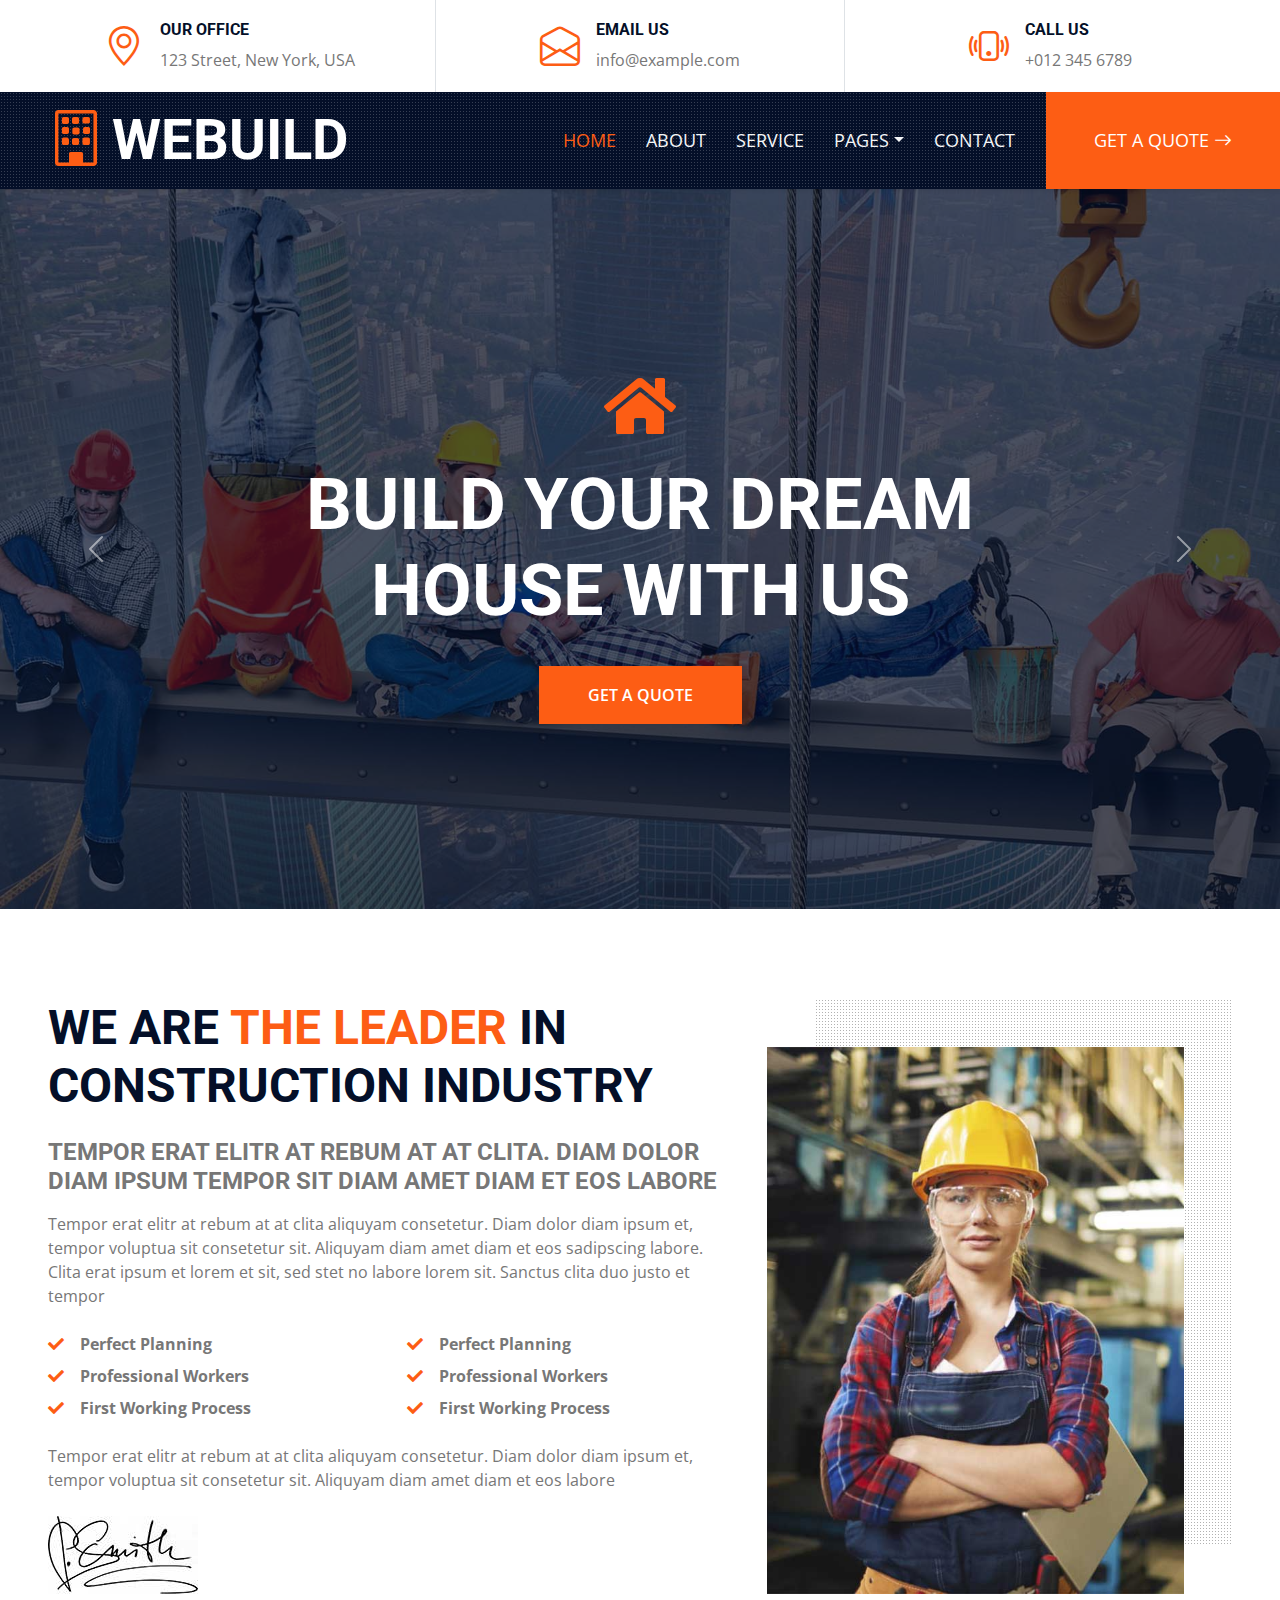
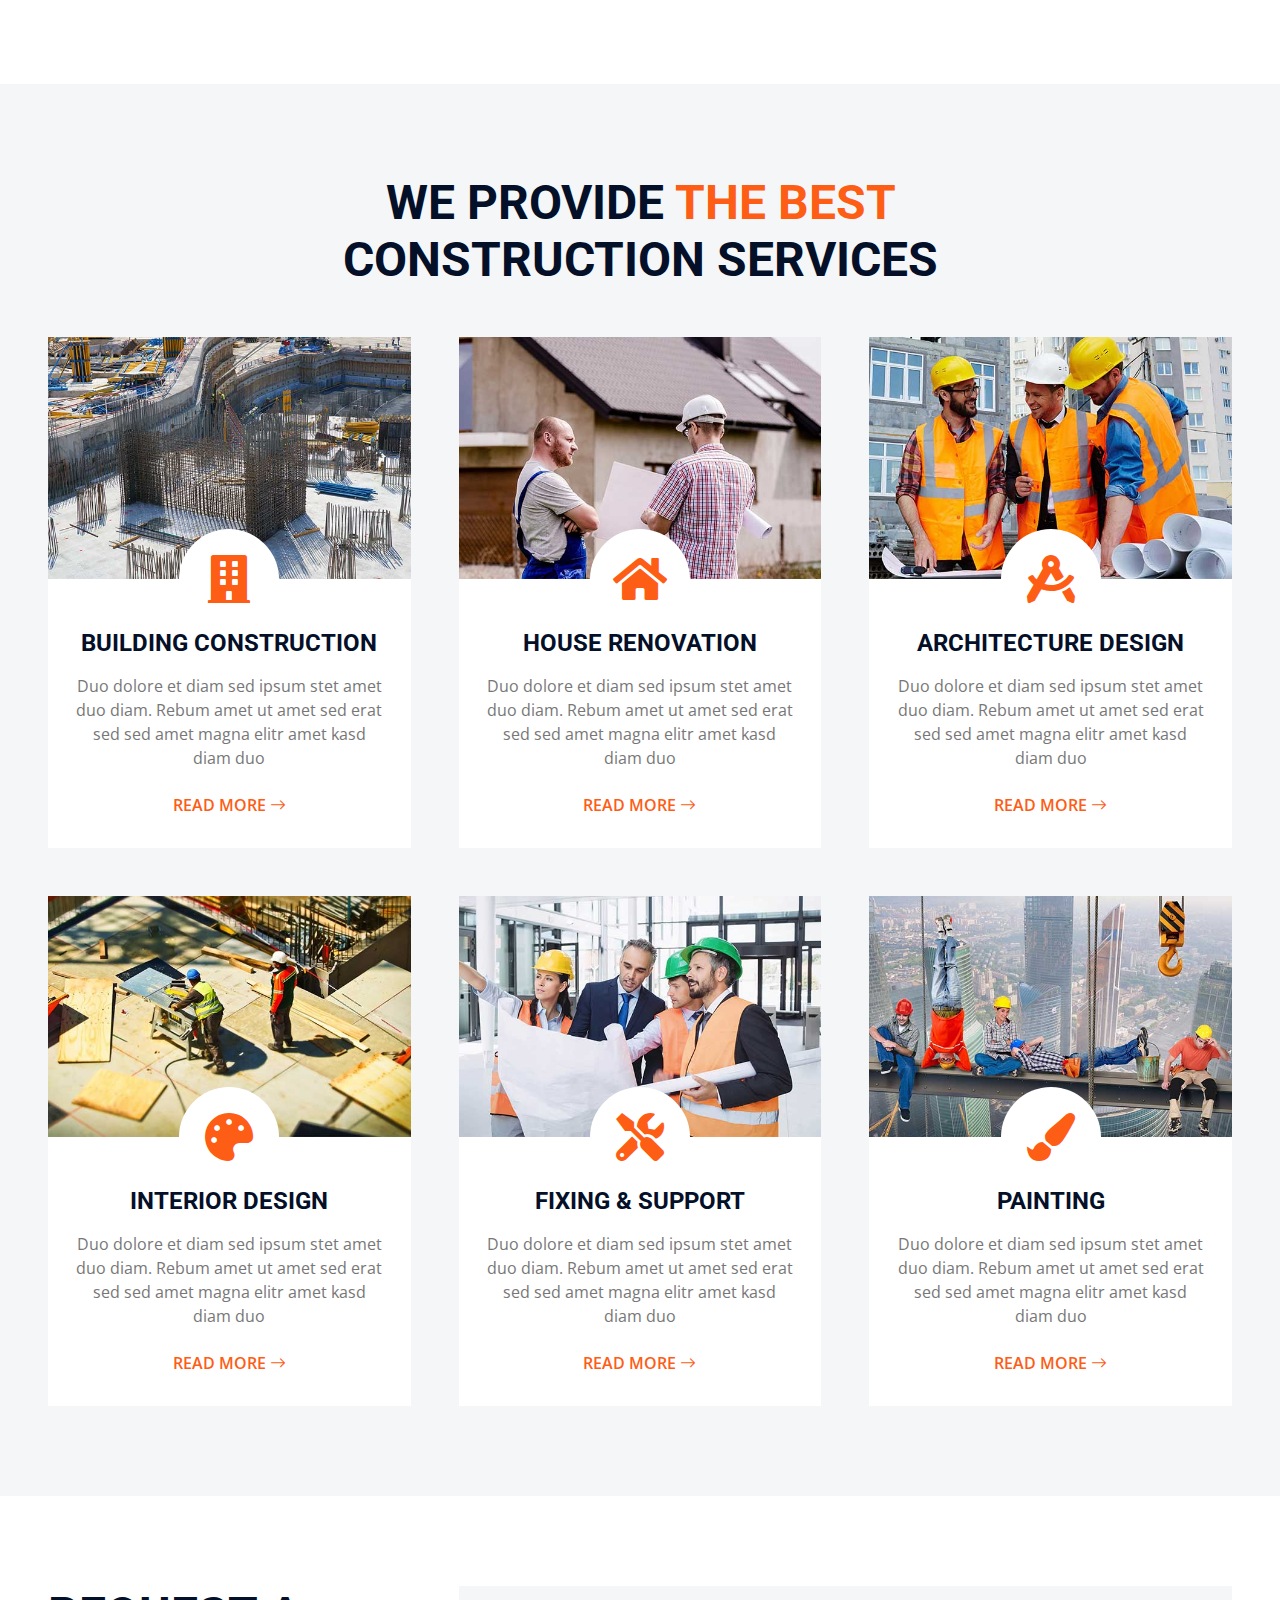
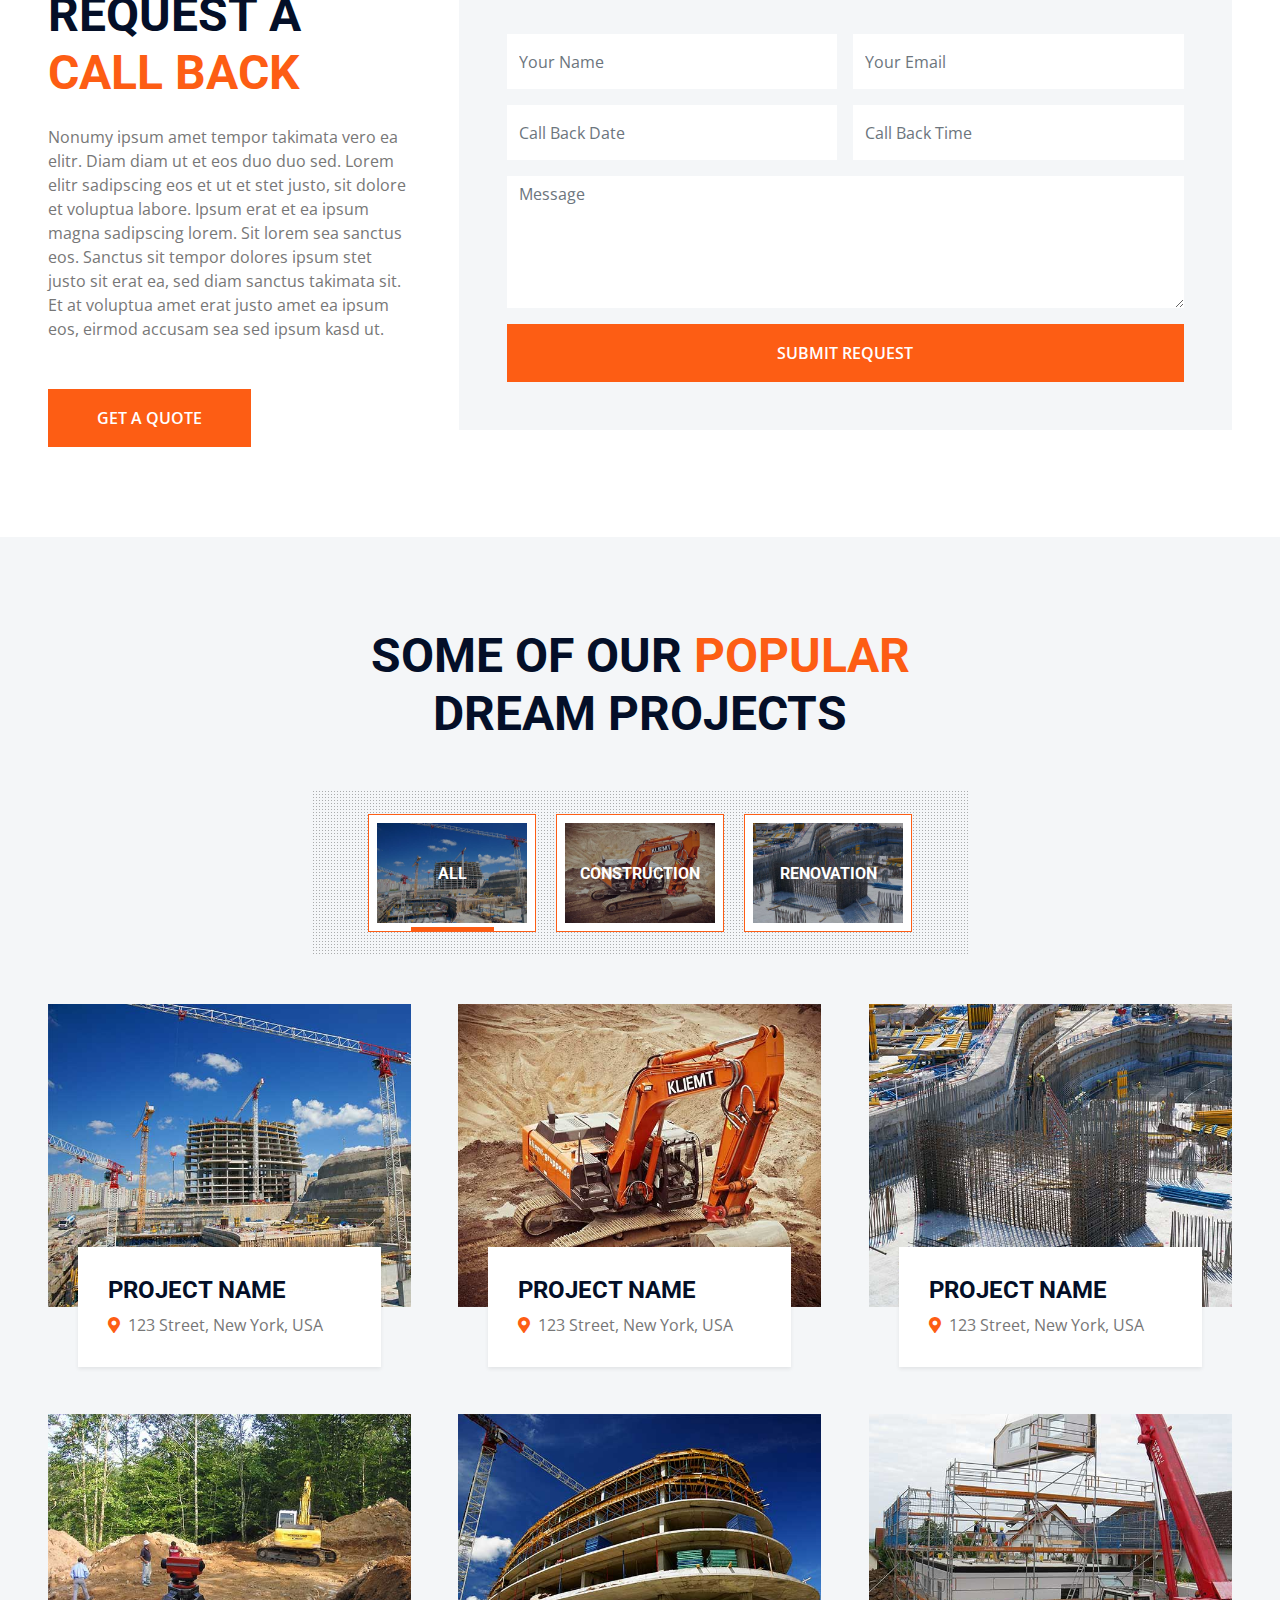
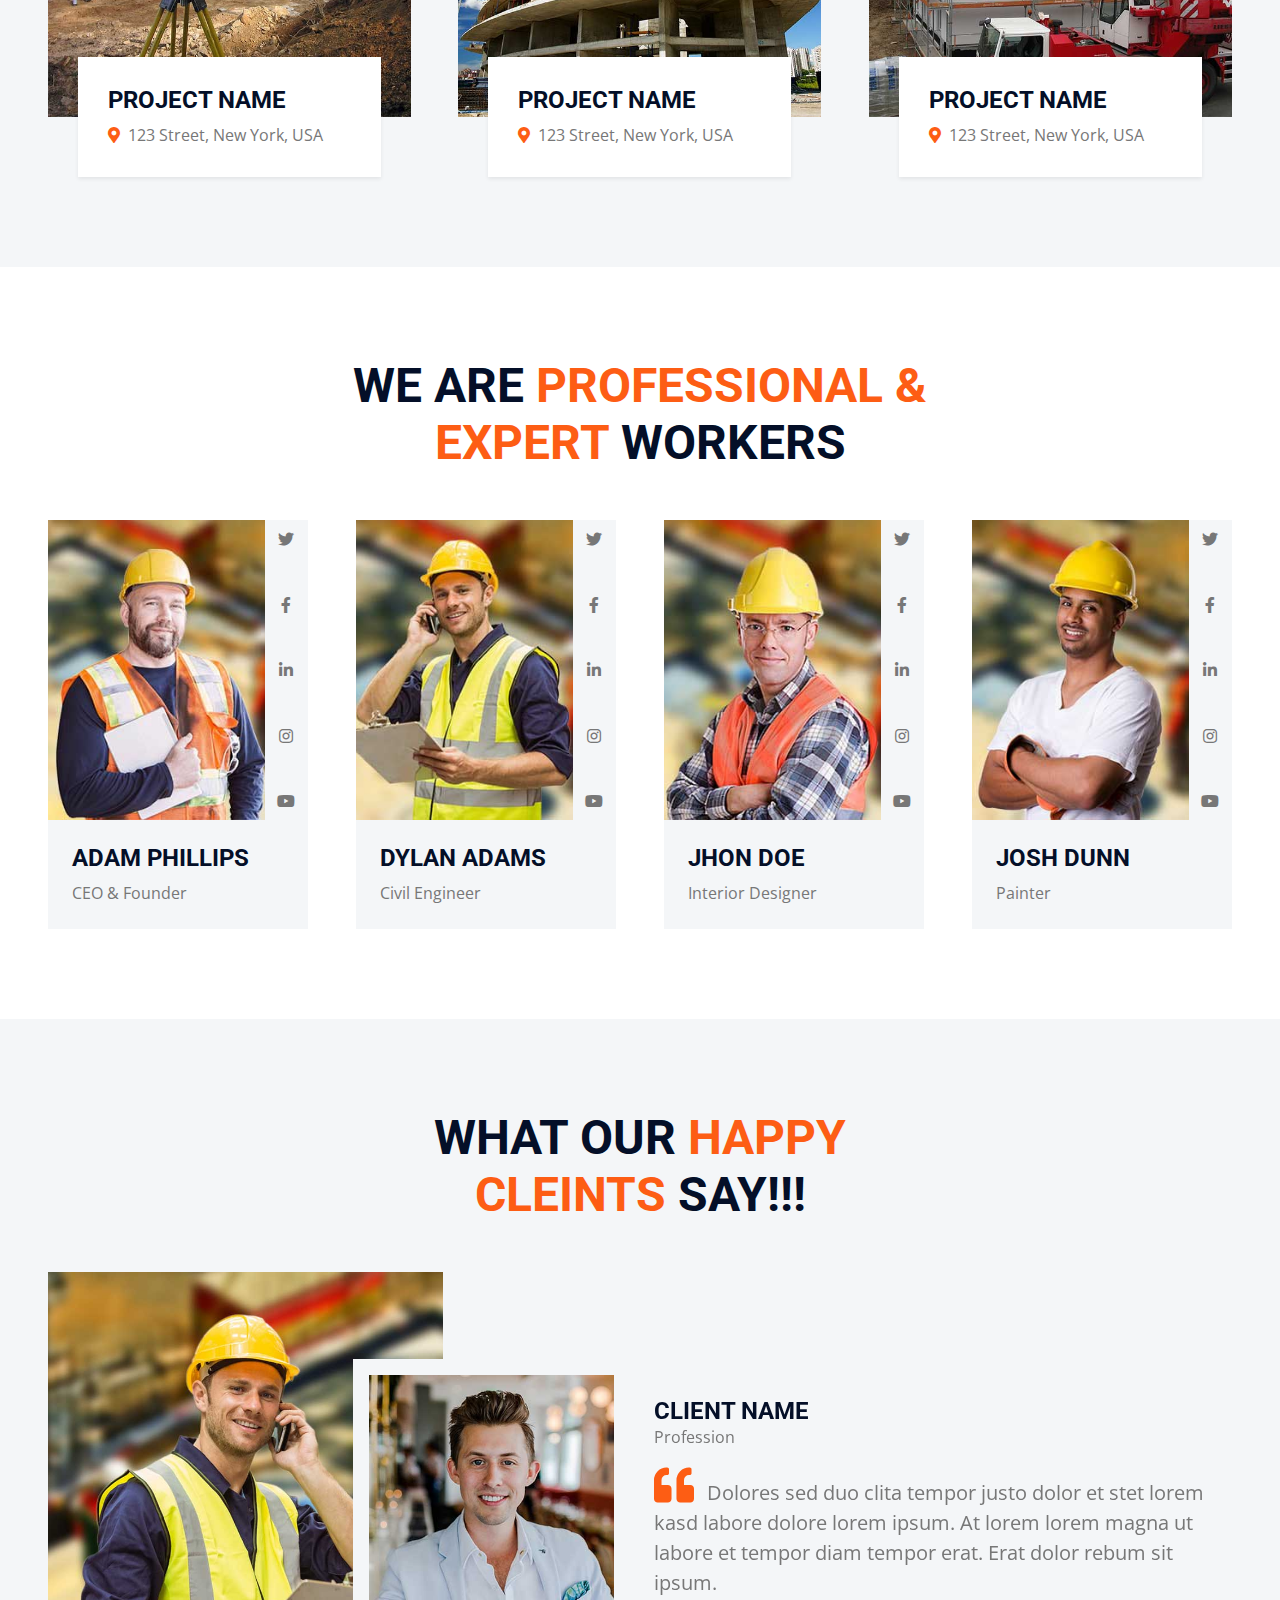
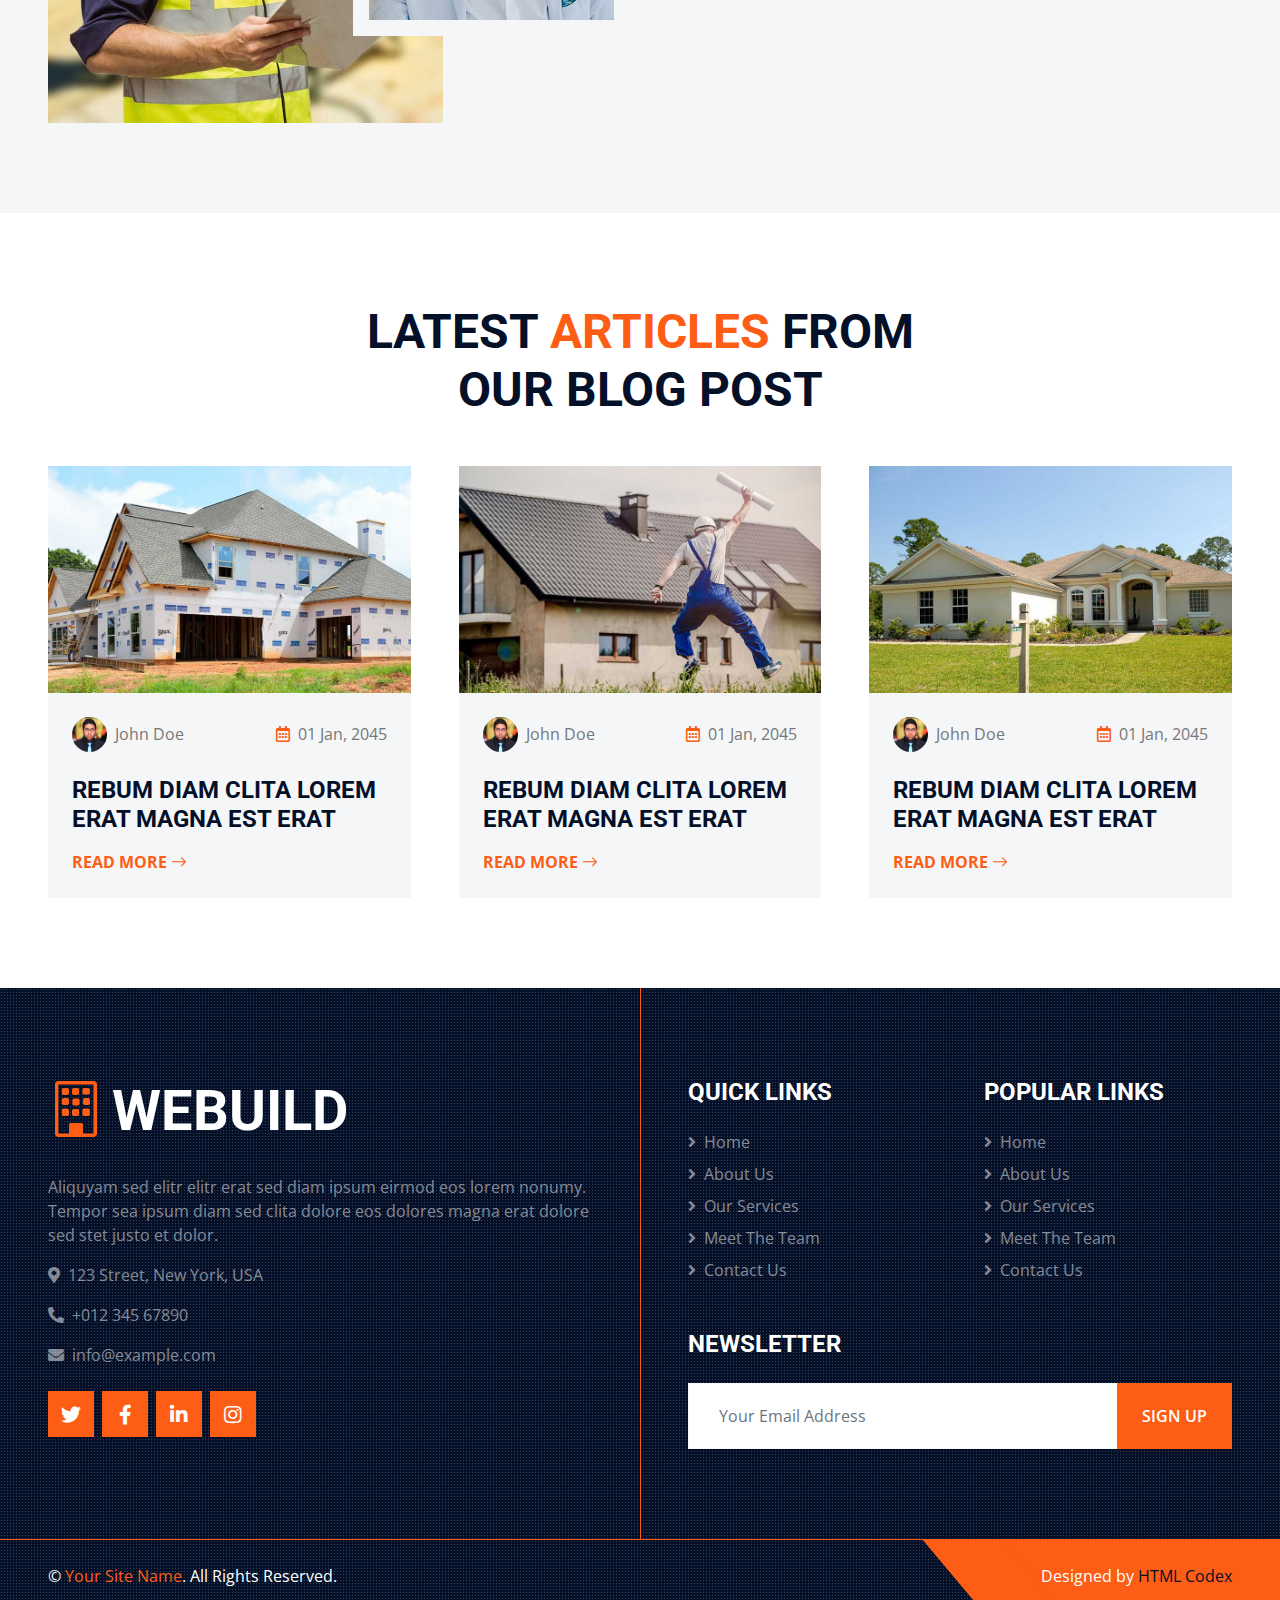
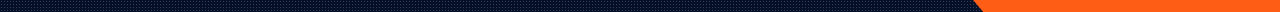
<file: besugo/store/templates/index.html>
<!DOCTYPE html>
<html lang="en">

<head>
    <meta charset="utf-8">
    <title>WEBUILD -  Construction Company Website Template Free</title>
    <meta content="width=device-width, initial-scale=1.0" name="viewport">
    <meta content="Free HTML Templates" name="keywords">
    <meta content="Free HTML Templates" name="description">

    <!-- Favicon -->
    <link href="img/favicon.ico" rel="icon">

    <!-- Google Web Fonts -->
    <link rel="preconnect" href="https://fonts.gstatic.com">
    <link href="https://fonts.googleapis.com/css2?family=Open+Sans:wght@400;600&family=Roboto:wght@500;700&display=swap" rel="stylesheet"> 

    <!-- Icon Font Stylesheet -->
    <link href="https://cdnjs.cloudflare.com/ajax/libs/font-awesome/5.15.0/css/all.min.css" rel="stylesheet">
    <link href="https://cdn.jsdelivr.net/npm/bootstrap-icons@1.4.1/font/bootstrap-icons.css" rel="stylesheet">

    <!-- Libraries Stylesheet -->
    <link href="lib/owlcarousel/assets/owl.carousel.min.css" rel="stylesheet">
    <link href="lib/tempusdominus/css/tempusdominus-bootstrap-4.min.css" rel="stylesheet" />
    <link href="lib/lightbox/css/lightbox.min.css" rel="stylesheet">

    <!-- Customized Bootstrap Stylesheet -->
    <link href="css/bootstrap.min.css" rel="stylesheet">

    <!-- Template Stylesheet -->
    <link href="css/style.css" rel="stylesheet">
</head>

<body>
    <!-- Topbar Start -->
    <div class="container-fluid px-5 d-none d-lg-block">
        <div class="row gx-5">
            <div class="col-lg-4 text-center py-3">
                <div class="d-inline-flex align-items-center">
                    <i class="bi bi-geo-alt fs-1 text-primary me-3"></i>
                    <div class="text-start">
                        <h6 class="text-uppercase fw-bold">Our Office</h6>
                        <span>123 Street, New York, USA</span>
                    </div>
                </div>
            </div>
            <div class="col-lg-4 text-center border-start border-end py-3">
                <div class="d-inline-flex align-items-center">
                    <i class="bi bi-envelope-open fs-1 text-primary me-3"></i>
                    <div class="text-start">
                        <h6 class="text-uppercase fw-bold">Email Us</h6>
                        <span>info@example.com</span>
                    </div>
                </div>
            </div>
            <div class="col-lg-4 text-center py-3">
                <div class="d-inline-flex align-items-center">
                    <i class="bi bi-phone-vibrate fs-1 text-primary me-3"></i>
                    <div class="text-start">
                        <h6 class="text-uppercase fw-bold">Call Us</h6>
                        <span>+012 345 6789</span>
                    </div>
                </div>
            </div>
        </div>
    </div>
    <!-- Topbar End -->


    <!-- Navbar Start -->
    <div class="container-fluid sticky-top bg-dark bg-light-radial shadow-sm px-5 pe-lg-0">
        <nav class="navbar navbar-expand-lg bg-dark bg-light-radial navbar-dark py-3 py-lg-0">
            <a href="index.html" class="navbar-brand">
                <h1 class="m-0 display-4 text-uppercase text-white"><i class="bi bi-building text-primary me-2"></i>WEBUILD</h1>
            </a>
            <button class="navbar-toggler" type="button" data-bs-toggle="collapse" data-bs-target="#navbarCollapse">
                <span class="navbar-toggler-icon"></span>
            </button>
            <div class="collapse navbar-collapse" id="navbarCollapse">
                <div class="navbar-nav ms-auto py-0">
                    <a href="index.html" class="nav-item nav-link active">Home</a>
                    <a href="about.html" class="nav-item nav-link">About</a>
                    <a href="service.html" class="nav-item nav-link">Service</a>
                    <div class="nav-item dropdown">
                        <a href="#" class="nav-link dropdown-toggle" data-bs-toggle="dropdown">Pages</a>
                        <div class="dropdown-menu m-0">
                            <a href="project.html" class="dropdown-item">Our Project</a>
                            <a href="team.html" class="dropdown-item">The Team</a>
                            <a href="testimonial.html" class="dropdown-item">Testimonial</a>
                            <a href="blog.html" class="dropdown-item">Blog Grid</a>
                            <a href="detail.html" class="dropdown-item">Blog Detail</a>
                        </div>
                    </div>
                    <a href="contact.html" class="nav-item nav-link">Contact</a>
                    <a href="" class="nav-item nav-link bg-primary text-white px-5 ms-3 d-none d-lg-block">Get A Quote <i class="bi bi-arrow-right"></i></a>
                </div>
            </div>
        </nav>
    </div>
    <!-- Navbar End -->


    <!-- Carousel Start -->
    <div class="container-fluid p-0">
        <div id="header-carousel" class="carousel slide carousel-fade" data-bs-ride="carousel">
            <div class="carousel-inner">
                <div class="carousel-item active">
                    <img class="w-100" src="img/carousel-1.jpg" alt="Image">
                    <div class="carousel-caption d-flex flex-column align-items-center justify-content-center">
                        <div class="p-3" style="max-width: 900px;">
                            <i class="fa fa-home fa-4x text-primary mb-4 d-none d-sm-block"></i>
                            <h1 class="display-2 text-uppercase text-white mb-md-4">Build Your Dream House With Us</h1>
                            <a href="" class="btn btn-primary py-md-3 px-md-5 mt-2">Get A Quote</a>
                        </div>
                    </div>
                </div>
                <div class="carousel-item">
                    <img class="w-100" src="img/carousel-2.jpg" alt="Image">
                    <div class="carousel-caption d-flex flex-column align-items-center justify-content-center">
                        <div class="p-3" style="max-width: 900px;">
                            <i class="fa fa-tools fa-4x text-primary mb-4 d-none d-sm-block"></i>
                            <h1 class="display-2 text-uppercase text-white mb-md-4">We Are Trusted For Your Project</h1>
                            <a href="" class="btn btn-primary py-md-3 px-md-5 mt-2">Contact Us</a>
                        </div>
                    </div>
                </div>
            </div>
            <button class="carousel-control-prev" type="button" data-bs-target="#header-carousel"
                data-bs-slide="prev">
                <span class="carousel-control-prev-icon" aria-hidden="true"></span>
                <span class="visually-hidden">Previous</span>
            </button>
            <button class="carousel-control-next" type="button" data-bs-target="#header-carousel"
                data-bs-slide="next">
                <span class="carousel-control-next-icon" aria-hidden="true"></span>
                <span class="visually-hidden">Next</span>
            </button>
        </div>
    </div>
    <!-- Carousel End -->


    <!-- About Start -->
    <div class="container-fluid py-6 px-5">
        <div class="row g-5">
            <div class="col-lg-7">
                <h1 class="display-5 text-uppercase mb-4">We are <span class="text-primary">the Leader</span> in Construction Industry</h1>
                <h4 class="text-uppercase mb-3 text-body">Tempor erat elitr at rebum at at clita. Diam dolor diam ipsum tempor sit diam amet diam et eos labore</h4>
                <p>Tempor erat elitr at rebum at at clita aliquyam consetetur. Diam dolor diam ipsum et, tempor voluptua sit consetetur sit. Aliquyam diam amet diam et eos sadipscing labore. Clita erat ipsum et lorem et sit, sed stet no labore lorem sit. Sanctus clita duo justo et tempor</p>
                <div class="row gx-5 py-2">
                    <div class="col-sm-6 mb-2">
                        <p class="fw-bold mb-2"><i class="fa fa-check text-primary me-3"></i>Perfect Planning</p>
                        <p class="fw-bold mb-2"><i class="fa fa-check text-primary me-3"></i>Professional Workers</p>
                        <p class="fw-bold mb-2"><i class="fa fa-check text-primary me-3"></i>First Working Process</p>
                    </div>
                    <div class="col-sm-6 mb-2">
                        <p class="fw-bold mb-2"><i class="fa fa-check text-primary me-3"></i>Perfect Planning</p>
                        <p class="fw-bold mb-2"><i class="fa fa-check text-primary me-3"></i>Professional Workers</p>
                        <p class="fw-bold mb-2"><i class="fa fa-check text-primary me-3"></i>First Working Process</p>
                    </div>
                </div>
                <p class="mb-4">Tempor erat elitr at rebum at at clita aliquyam consetetur. Diam dolor diam ipsum et, tempor voluptua sit consetetur sit. Aliquyam diam amet diam et eos labore</p>
                <img src="img/signature.jpg" alt="">
            </div>
            <div class="col-lg-5 pb-5" style="min-height: 400px;">
                <div class="position-relative bg-dark-radial h-100 ms-5">
                    <img class="position-absolute w-100 h-100 mt-5 ms-n5" src="img/about.jpg" style="object-fit: cover;">
                </div>
            </div>
        </div>
    </div>
    <!-- About End -->
    

    <!-- Services Start -->
    <div class="container-fluid bg-light py-6 px-5">
        <div class="text-center mx-auto mb-5" style="max-width: 600px;">
            <h1 class="display-5 text-uppercase mb-4">We Provide <span class="text-primary">The Best</span> Construction Services</h1>
        </div>
        <div class="row g-5">
            <div class="col-lg-4 col-md-6">
                <div class="service-item bg-white d-flex flex-column align-items-center text-center">
                    <img class="img-fluid" src="img/service-1.jpg" alt="">
                    <div class="service-icon bg-white">
                        <i class="fa fa-3x fa-building text-primary"></i>
                    </div>
                    <div class="px-4 pb-4">
                        <h4 class="text-uppercase mb-3">Building Construction</h4>
                        <p>Duo dolore et diam sed ipsum stet amet duo diam. Rebum amet ut amet sed erat sed sed amet magna elitr amet kasd diam duo</p>
                        <a class="btn text-primary" href="">Read More <i class="bi bi-arrow-right"></i></a>
                    </div>
                </div>
            </div>
            <div class="col-lg-4 col-md-6">
                <div class="service-item bg-white rounded d-flex flex-column align-items-center text-center">
                    <img class="img-fluid" src="img/service-2.jpg" alt="">
                    <div class="service-icon bg-white">
                        <i class="fa fa-3x fa-home text-primary"></i>
                    </div>
                    <div class="px-4 pb-4">
                        <h4 class="text-uppercase mb-3">House Renovation</h4>
                        <p>Duo dolore et diam sed ipsum stet amet duo diam. Rebum amet ut amet sed erat sed sed amet magna elitr amet kasd diam duo</p>
                        <a class="btn text-primary" href="">Read More <i class="bi bi-arrow-right"></i></a>
                    </div>
                </div>
            </div>
            <div class="col-lg-4 col-md-6">
                <div class="service-item bg-white rounded d-flex flex-column align-items-center text-center">
                    <img class="img-fluid" src="img/service-3.jpg" alt="">
                    <div class="service-icon bg-white">
                        <i class="fa fa-3x fa-drafting-compass text-primary"></i>
                    </div>
                    <div class="px-4 pb-4">
                        <h4 class="text-uppercase mb-3">Architecture Design</h4>
                        <p>Duo dolore et diam sed ipsum stet amet duo diam. Rebum amet ut amet sed erat sed sed amet magna elitr amet kasd diam duo</p>
                        <a class="btn text-primary" href="">Read More <i class="bi bi-arrow-right"></i></a>
                    </div>
                </div>
            </div>
            <div class="col-lg-4 col-md-6">
                <div class="service-item bg-white rounded d-flex flex-column align-items-center text-center">
                    <img class="img-fluid" src="img/service-4.jpg" alt="">
                    <div class="service-icon bg-white">
                        <i class="fa fa-3x fa-palette text-primary"></i>
                    </div>
                    <div class="px-4 pb-4">
                        <h4 class="text-uppercase mb-3">Interior Design</h4>
                        <p>Duo dolore et diam sed ipsum stet amet duo diam. Rebum amet ut amet sed erat sed sed amet magna elitr amet kasd diam duo</p>
                        <a class="btn text-primary" href="">Read More <i class="bi bi-arrow-right"></i></a>
                    </div>
                </div>
            </div>
            <div class="col-lg-4 col-md-6">
                <div class="service-item bg-white rounded d-flex flex-column align-items-center text-center">
                    <img class="img-fluid" src="img/service-5.jpg" alt="">
                    <div class="service-icon bg-white">
                        <i class="fa fa-3x fa-tools text-primary"></i>
                    </div>
                    <div class="px-4 pb-4">
                        <h4 class="text-uppercase mb-3">Fixing & Support</h4>
                        <p>Duo dolore et diam sed ipsum stet amet duo diam. Rebum amet ut amet sed erat sed sed amet magna elitr amet kasd diam duo</p>
                        <a class="btn text-primary" href="">Read More <i class="bi bi-arrow-right"></i></a>
                    </div>
                </div>
            </div>
            <div class="col-lg-4 col-md-6">
                <div class="service-item bg-white rounded d-flex flex-column align-items-center text-center">
                    <img class="img-fluid" src="img/service-6.jpg" alt="">
                    <div class="service-icon bg-white">
                        <i class="fa fa-3x fa-paint-brush text-primary"></i>
                    </div>
                    <div class="px-4 pb-4">
                        <h4 class="text-uppercase mb-3">Painting</h4>
                        <p>Duo dolore et diam sed ipsum stet amet duo diam. Rebum amet ut amet sed erat sed sed amet magna elitr amet kasd diam duo</p>
                        <a class="btn text-primary" href="">Read More <i class="bi bi-arrow-right"></i></a>
                    </div>
                </div>
            </div>
        </div>
    </div>
    <!-- Services End -->


    <!-- Appointment Start -->
    <div class="container-fluid py-6 px-5">
        <div class="row gx-5">
            <div class="col-lg-4 mb-5 mb-lg-0">
                <div class="mb-4">
                    <h1 class="display-5 text-uppercase mb-4">Request A <span class="text-primary">Call Back</span></h1>
                </div>
                <p class="mb-5">Nonumy ipsum amet tempor takimata vero ea elitr. Diam diam ut et eos duo duo sed. Lorem elitr sadipscing eos et ut et stet justo, sit dolore et voluptua labore. Ipsum erat et ea ipsum magna sadipscing lorem. Sit lorem sea sanctus eos. Sanctus sit tempor dolores ipsum stet justo sit erat ea, sed diam sanctus takimata sit. Et at voluptua amet erat justo amet ea ipsum eos, eirmod accusam sea sed ipsum kasd ut.</p>
                <a class="btn btn-primary py-3 px-5" href="">Get A Quote</a>
            </div>
            <div class="col-lg-8">
                <div class="bg-light text-center p-5">
                    <form>
                        <div class="row g-3">
                            <div class="col-12 col-sm-6">
                                <input type="text" class="form-control border-0" placeholder="Your Name" style="height: 55px;">
                            </div>
                            <div class="col-12 col-sm-6">
                                <input type="email" class="form-control border-0" placeholder="Your Email" style="height: 55px;">
                            </div>
                            <div class="col-12 col-sm-6">
                                <div class="date" id="date" data-target-input="nearest">
                                    <input type="text"
                                        class="form-control border-0 datetimepicker-input"
                                        placeholder="Call Back Date" data-target="#date" data-toggle="datetimepicker" style="height: 55px;">
                                </div>
                            </div>
                            <div class="col-12 col-sm-6">
                                <div class="time" id="time" data-target-input="nearest">
                                    <input type="text"
                                        class="form-control border-0 datetimepicker-input"
                                        placeholder="Call Back Time" data-target="#time" data-toggle="datetimepicker" style="height: 55px;">
                                </div>
                            </div>
                            <div class="col-12">
                                <textarea class="form-control border-0" rows="5" placeholder="Message"></textarea>
                            </div>
                            <div class="col-12">
                                <button class="btn btn-primary w-100 py-3" type="submit">Submit Request</button>
                            </div>
                        </div>
                    </form>
                </div>
            </div>
        </div>
    </div>
    <!-- Appointment End -->


    <!-- Portfolio Start -->
    <div class="container-fluid bg-light py-6 px-5">
        <div class="text-center mx-auto mb-5" style="max-width: 600px;">
            <h1 class="display-5 text-uppercase mb-4">Some Of Our <span class="text-primary">Popular</span> Dream Projects</h1>
        </div>
        <div class="row gx-5">
            <div class="col-12 text-center">
                <div class="d-inline-block bg-dark-radial text-center pt-4 px-5 mb-5">
                    <ul class="list-inline mb-0" id="portfolio-flters">
                        <li class="btn btn-outline-primary bg-white p-2 active mx-2 mb-4" data-filter="*">
                            <img src="img/portfolio-1.jpg" style="width: 150px; height: 100px;">
                            <div class="position-absolute top-0 start-0 end-0 bottom-0 m-2 d-flex align-items-center justify-content-center" style="background: rgba(4, 15, 40, .3);">
                                <h6 class="text-white text-uppercase m-0">All</h6>
                            </div>
                        </li>
                        <li class="btn btn-outline-primary bg-white p-2 mx-2 mb-4" data-filter=".first">
                            <img src="img/portfolio-2.jpg" style="width: 150px; height: 100px;">
                            <div class="position-absolute top-0 start-0 end-0 bottom-0 m-2 d-flex align-items-center justify-content-center" style="background: rgba(4, 15, 40, .3);">
                                <h6 class="text-white text-uppercase m-0">Construction</h6>
                            </div>
                        </li>
                        <li class="btn btn-outline-primary bg-white p-2 mx-2 mb-4" data-filter=".second">
                            <img src="img/portfolio-3.jpg" style="width: 150px; height: 100px;">
                            <div class="position-absolute top-0 start-0 end-0 bottom-0 m-2 d-flex align-items-center justify-content-center" style="background: rgba(4, 15, 40, .3);">
                                <h6 class="text-white text-uppercase m-0">Renovation</h6>
                            </div>
                        </li>
                    </ul>
                </div>
            </div>
        </div>
        <div class="row g-5 portfolio-container">
            <div class="col-xl-4 col-lg-6 col-md-6 portfolio-item first">
                <div class="position-relative portfolio-box">
                    <img class="img-fluid w-100" src="img/portfolio-1.jpg" alt="">
                    <a class="portfolio-title shadow-sm" href="">
                        <p class="h4 text-uppercase">Project Name</p>
                        <span class="text-body"><i class="fa fa-map-marker-alt text-primary me-2"></i>123 Street, New York, USA</span>
                    </a>
                    <a class="portfolio-btn" href="img/portfolio-1.jpg" data-lightbox="portfolio">
                        <i class="bi bi-plus text-white"></i>
                    </a>
                </div>
            </div>
            <div class="col-xl-4 col-lg-6 col-md-6 portfolio-item second">
                <div class="position-relative portfolio-box">
                    <img class="img-fluid w-100" src="img/portfolio-2.jpg" alt="">
                    <a class="portfolio-title shadow-sm" href="">
                        <p class="h4 text-uppercase">Project Name</p>
                        <span class="text-body"><i class="fa fa-map-marker-alt text-primary me-2"></i>123 Street, New York, USA</span>
                    </a>
                    <a class="portfolio-btn" href="img/portfolio-2.jpg" data-lightbox="portfolio">
                        <i class="bi bi-plus text-white"></i>
                    </a>
                </div>
            </div>
            <div class="col-xl-4 col-lg-6 col-md-6 portfolio-item first">
                <div class="position-relative portfolio-box">
                    <img class="img-fluid w-100" src="img/portfolio-3.jpg" alt="">
                    <a class="portfolio-title shadow-sm" href="">
                        <p class="h4 text-uppercase">Project Name</p>
                        <span class="text-body"><i class="fa fa-map-marker-alt text-primary me-2"></i>123 Street, New York, USA</span>
                    </a>
                    <a class="portfolio-btn" href="img/portfolio-3.jpg" data-lightbox="portfolio">
                        <i class="bi bi-plus text-white"></i>
                    </a>
                </div>
            </div>
            <div class="col-xl-4 col-lg-6 col-md-6 portfolio-item second">
                <div class="position-relative portfolio-box">
                    <img class="img-fluid w-100" src="img/portfolio-4.jpg" alt="">
                    <a class="portfolio-title shadow-sm" href="">
                        <p class="h4 text-uppercase">Project Name</p>
                        <span class="text-body"><i class="fa fa-map-marker-alt text-primary me-2"></i>123 Street, New York, USA</span>
                    </a>
                    <a class="portfolio-btn" href="img/portfolio-4.jpg" data-lightbox="portfolio">
                        <i class="bi bi-plus text-white"></i>
                    </a>
                </div>
            </div>
            <div class="col-xl-4 col-lg-6 col-md-6 portfolio-item first">
                <div class="position-relative portfolio-box">
                    <img class="img-fluid w-100" src="img/portfolio-5.jpg" alt="">
                    <a class="portfolio-title shadow-sm" href="">
                        <p class="h4 text-uppercase">Project Name</p>
                        <span class="text-body"><i class="fa fa-map-marker-alt text-primary me-2"></i>123 Street, New York, USA</span>
                    </a>
                    <a class="portfolio-btn" href="img/portfolio-5.jpg" data-lightbox="portfolio">
                        <i class="bi bi-plus text-white"></i>
                    </a>
                </div>
            </div>
            <div class="col-xl-4 col-lg-6 col-md-6 portfolio-item second">
                <div class="position-relative portfolio-box">
                    <img class="img-fluid w-100" src="img/portfolio-6.jpg" alt="">
                    <a class="portfolio-title shadow-sm" href="">
                        <p class="h4 text-uppercase">Project Name</p>
                        <span class="text-body"><i class="fa fa-map-marker-alt text-primary me-2"></i>123 Street, New York, USA</span>
                    </a>
                    <a class="portfolio-btn" href="img/portfolio-6.jpg" data-lightbox="portfolio">
                        <i class="bi bi-plus text-white"></i>
                    </a>
                </div>
            </div>
        </div>
    </div>
    <!-- Portfolio End -->


    <!-- Team Start -->
    <div class="container-fluid py-6 px-5">
        <div class="text-center mx-auto mb-5" style="max-width: 600px;">
            <h1 class="display-5 text-uppercase mb-4">We Are <span class="text-primary">Professional & Expert</span> Workers</h1>
        </div>
        <div class="row g-5">
            <div class="col-xl-3 col-lg-4 col-md-6">
                <div class="row g-0">
                    <div class="col-10" style="min-height: 300px;">
                        <div class="position-relative h-100">
                            <img class="position-absolute w-100 h-100" src="img/team-1.jpg" style="object-fit: cover;">
                        </div>
                    </div>
                    <div class="col-2">
                        <div class="h-100 d-flex flex-column align-items-center justify-content-between bg-light">
                            <a class="btn" href="#"><i class="fab fa-twitter"></i></a>
                            <a class="btn" href="#"><i class="fab fa-facebook-f"></i></a>
                            <a class="btn" href="#"><i class="fab fa-linkedin-in"></i></a>
                            <a class="btn" href="#"><i class="fab fa-instagram"></i></a>
                            <a class="btn" href="#"><i class="fab fa-youtube"></i></a>
                        </div>
                    </div>
                    <div class="col-12">
                        <div class="bg-light p-4">
                            <h4 class="text-uppercase">Adam Phillips</h4>
                            <span>CEO & Founder</span>
                        </div>
                    </div>
                </div>
            </div>
            <div class="col-xl-3 col-lg-4 col-md-6">
                <div class="row g-0">
                    <div class="col-10" style="min-height: 300px;">
                        <div class="position-relative h-100">
                            <img class="position-absolute w-100 h-100" src="img/team-2.jpg" style="object-fit: cover;">
                        </div>
                    </div>
                    <div class="col-2">
                        <div class="h-100 d-flex flex-column align-items-center justify-content-between bg-light">
                            <a class="btn" href="#"><i class="fab fa-twitter"></i></a>
                            <a class="btn" href="#"><i class="fab fa-facebook-f"></i></a>
                            <a class="btn" href="#"><i class="fab fa-linkedin-in"></i></a>
                            <a class="btn" href="#"><i class="fab fa-instagram"></i></a>
                            <a class="btn" href="#"><i class="fab fa-youtube"></i></a>
                        </div>
                    </div>
                    <div class="col-12">
                        <div class="bg-light p-4">
                            <h4 class="text-uppercase">Dylan Adams</h4>
                            <span>Civil Engineer</span>
                        </div>
                    </div>
                </div>
            </div>
            <div class="col-xl-3 col-lg-4 col-md-6">
                <div class="row g-0">
                    <div class="col-10" style="min-height: 300px;">
                        <div class="position-relative h-100">
                            <img class="position-absolute w-100 h-100" src="img/team-3.jpg" style="object-fit: cover;">
                        </div>
                    </div>
                    <div class="col-2">
                        <div class="h-100 d-flex flex-column align-items-center justify-content-between bg-light">
                            <a class="btn" href="#"><i class="fab fa-twitter"></i></a>
                            <a class="btn" href="#"><i class="fab fa-facebook-f"></i></a>
                            <a class="btn" href="#"><i class="fab fa-linkedin-in"></i></a>
                            <a class="btn" href="#"><i class="fab fa-instagram"></i></a>
                            <a class="btn" href="#"><i class="fab fa-youtube"></i></a>
                        </div>
                    </div>
                    <div class="col-12">
                        <div class="bg-light p-4">
                            <h4 class="text-uppercase">Jhon Doe</h4>
                            <span>Interior Designer</span>
                        </div>
                    </div>
                </div>
            </div>
            <div class="col-xl-3 col-lg-4 col-md-6">
                <div class="row g-0">
                    <div class="col-10" style="min-height: 300px;">
                        <div class="position-relative h-100">
                            <img class="position-absolute w-100 h-100" src="img/team-4.jpg" style="object-fit: cover;">
                        </div>
                    </div>
                    <div class="col-2">
                        <div class="h-100 d-flex flex-column align-items-center justify-content-between bg-light">
                            <a class="btn" href="#"><i class="fab fa-twitter"></i></a>
                            <a class="btn" href="#"><i class="fab fa-facebook-f"></i></a>
                            <a class="btn" href="#"><i class="fab fa-linkedin-in"></i></a>
                            <a class="btn" href="#"><i class="fab fa-instagram"></i></a>
                            <a class="btn" href="#"><i class="fab fa-youtube"></i></a>
                        </div>
                    </div>
                    <div class="col-12">
                        <div class="bg-light p-4">
                            <h4 class="text-uppercase">Josh Dunn</h4>
                            <span>Painter</span>
                        </div>
                    </div>
                </div>
            </div>
        </div>
    </div>
    <!-- Team End -->


    <!-- Testimonial Start -->
    <div class="container-fluid bg-light py-6 px-5">
        <div class="text-center mx-auto mb-5" style="max-width: 600px;">
            <h1 class="display-5 text-uppercase mb-4">What Our <span class="text-primary">Happy Cleints</span> Say!!!</h1>
        </div>
        <div class="row gx-0 align-items-center">
            <div class="col-xl-4 col-lg-5 d-none d-lg-block">
                <img class="img-fluid w-100 h-100" src="img/testimonial.jpg">
            </div>
            <div class="col-xl-8 col-lg-7 col-md-12">
                <div class="testimonial bg-light">
                    <div class="owl-carousel testimonial-carousel">
                        <div class="row gx-4 align-items-center">
                            <div class="col-xl-4 col-lg-5 col-md-5">
                                <img class="img-fluid w-100 h-100 bg-light p-lg-3 mb-4 mb-md-0" src="img/testimonial-1.jpg" alt="">
                            </div>
                            <div class="col-xl-8 col-lg-7 col-md-7">
                                <h4 class="text-uppercase mb-0">Client Name</h4>
                                <p>Profession</p>
                                <p class="fs-5 mb-0"><i class="fa fa-2x fa-quote-left text-primary me-2"></i> Dolores sed duo
                                    clita tempor justo dolor et stet lorem kasd labore dolore lorem ipsum. At lorem
                                    lorem magna ut labore et tempor diam tempor erat. Erat dolor rebum sit
                                    ipsum.</p>
                            </div>
                        </div>
                        <div class="row gx-4 align-items-center">
                            <div class="col-xl-4 col-lg-5 col-md-5">
                                <img class="img-fluid w-100 h-100 bg-light p-lg-3 mb-4 mb-md-0" src="img/testimonial-2.jpg" alt="">
                            </div>
                            <div class="col-xl-8 col-lg-7 col-md-7">
                                <h4 class="text-uppercase mb-0">Client Name</h4>
                                <p>Profession</p>
                                <p class="fs-5 mb-0"><i class="fa fa-2x fa-quote-left text-primary me-2"></i> Dolores sed duo
                                    clita tempor justo dolor et stet lorem kasd labore dolore lorem ipsum. At lorem
                                    lorem magna ut labore et tempor diam tempor erat. Erat dolor rebum sit
                                    ipsum.</p>
                            </div>
                        </div>
                    </div>
                </div>
            </div>
        </div>
    </div>
    <!-- Testimonial End -->


    <!-- Blog Start -->
    <div class="container-fluid py-6 px-5">
        <div class="text-center mx-auto mb-5" style="max-width: 600px;">
            <h1 class="display-5 text-uppercase mb-4">Latest <span class="text-primary">Articles</span> From Our Blog Post</h1>
        </div>
        <div class="row g-5">
            <div class="col-lg-4 col-md-6">
                <div class="bg-light">
                    <img class="img-fluid" src="img/blog-1.jpg" alt="">
                    <div class="p-4">
                        <div class="d-flex justify-content-between mb-4">
                            <div class="d-flex align-items-center">
                                <img class="rounded-circle me-2" src="img/user.jpg" width="35" height="35" alt="">
                                <span>John Doe</span>
                            </div>
                            <div class="d-flex align-items-center">
                                <span class="ms-3"><i class="far fa-calendar-alt text-primary me-2"></i>01 Jan, 2045</span>
                            </div>
                        </div>
                        <h4 class="text-uppercase mb-3">Rebum diam clita lorem erat magna est erat</h4>
                        <a class="text-uppercase fw-bold" href="">Read More <i class="bi bi-arrow-right"></i></a>
                    </div>
                </div>
            </div>
            <div class="col-lg-4 col-md-6">
                <div class="bg-light">
                    <img class="img-fluid" src="img/blog-2.jpg" alt="">
                    <div class="p-4">
                        <div class="d-flex justify-content-between mb-4">
                            <div class="d-flex align-items-center">
                                <img class="rounded-circle me-2" src="img/user.jpg" width="35" height="35" alt="">
                                <span>John Doe</span>
                            </div>
                            <div class="d-flex align-items-center">
                                <span class="ms-3"><i class="far fa-calendar-alt text-primary me-2"></i>01 Jan, 2045</span>
                            </div>
                        </div>
                        <h4 class="text-uppercase mb-3">Rebum diam clita lorem erat magna est erat</h4>
                        <a class="text-uppercase fw-bold" href="">Read More <i class="bi bi-arrow-right"></i></a>
                    </div>
                </div>
            </div>
            <div class="col-lg-4 col-md-6">
                <div class="bg-light">
                    <img class="img-fluid" src="img/blog-3.jpg" alt="">
                    <div class="p-4">
                        <div class="d-flex justify-content-between mb-4">
                            <div class="d-flex align-items-center">
                                <img class="rounded-circle me-2" src="img/user.jpg" width="35" height="35" alt="">
                                <span>John Doe</span>
                            </div>
                            <div class="d-flex align-items-center">
                                <span class="ms-3"><i class="far fa-calendar-alt text-primary me-2"></i>01 Jan, 2045</span>
                            </div>
                        </div>
                        <h4 class="text-uppercase mb-3">Rebum diam clita lorem erat magna est erat</h4>
                        <a class="text-uppercase fw-bold" href="">Read More <i class="bi bi-arrow-right"></i></a>
                    </div>
                </div>
            </div>
        </div>
    </div>
    <!-- Blog End -->
    

    <!-- Footer Start -->
    <div class="footer container-fluid position-relative bg-dark bg-light-radial text-white-50 py-6 px-5">
        <div class="row g-5">
            <div class="col-lg-6 pe-lg-5">
                <a href="index.html" class="navbar-brand">
                    <h1 class="m-0 display-4 text-uppercase text-white"><i class="bi bi-building text-primary me-2"></i>WEBUILD</h1>
                </a>
                <p>Aliquyam sed elitr elitr erat sed diam ipsum eirmod eos lorem nonumy. Tempor sea ipsum diam  sed clita dolore eos dolores magna erat dolore sed stet justo et dolor.</p>
                <p><i class="fa fa-map-marker-alt me-2"></i>123 Street, New York, USA</p>
                <p><i class="fa fa-phone-alt me-2"></i>+012 345 67890</p>
                <p><i class="fa fa-envelope me-2"></i>info@example.com</p>
                <div class="d-flex justify-content-start mt-4">
                    <a class="btn btn-lg btn-primary btn-lg-square rounded-0 me-2" href="#"><i class="fab fa-twitter"></i></a>
                    <a class="btn btn-lg btn-primary btn-lg-square rounded-0 me-2" href="#"><i class="fab fa-facebook-f"></i></a>
                    <a class="btn btn-lg btn-primary btn-lg-square rounded-0 me-2" href="#"><i class="fab fa-linkedin-in"></i></a>
                    <a class="btn btn-lg btn-primary btn-lg-square rounded-0" href="#"><i class="fab fa-instagram"></i></a>
                </div>
            </div>
            <div class="col-lg-6 ps-lg-5">
                <div class="row g-5">
                    <div class="col-sm-6">
                        <h4 class="text-white text-uppercase mb-4">Quick Links</h4>
                        <div class="d-flex flex-column justify-content-start">
                            <a class="text-white-50 mb-2" href="#"><i class="fa fa-angle-right me-2"></i>Home</a>
                            <a class="text-white-50 mb-2" href="#"><i class="fa fa-angle-right me-2"></i>About Us</a>
                            <a class="text-white-50 mb-2" href="#"><i class="fa fa-angle-right me-2"></i>Our Services</a>
                            <a class="text-white-50 mb-2" href="#"><i class="fa fa-angle-right me-2"></i>Meet The Team</a>
                            <a class="text-white-50" href="#"><i class="fa fa-angle-right me-2"></i>Contact Us</a>
                        </div>
                    </div>
                    <div class="col-sm-6">
                        <h4 class="text-white text-uppercase mb-4">Popular Links</h4>
                        <div class="d-flex flex-column justify-content-start">
                            <a class="text-white-50 mb-2" href="#"><i class="fa fa-angle-right me-2"></i>Home</a>
                            <a class="text-white-50 mb-2" href="#"><i class="fa fa-angle-right me-2"></i>About Us</a>
                            <a class="text-white-50 mb-2" href="#"><i class="fa fa-angle-right me-2"></i>Our Services</a>
                            <a class="text-white-50 mb-2" href="#"><i class="fa fa-angle-right me-2"></i>Meet The Team</a>
                            <a class="text-white-50" href="#"><i class="fa fa-angle-right me-2"></i>Contact Us</a>
                        </div>
                    </div>
                    <div class="col-sm-12">
                        <h4 class="text-white text-uppercase mb-4">Newsletter</h4>
                        <div class="w-100">
                            <div class="input-group">
                                <input type="text" class="form-control border-light" style="padding: 20px 30px;" placeholder="Your Email Address"><button class="btn btn-primary px-4">Sign Up</button>
                            </div>
                        </div>
                    </div>
                </div>
            </div>
        </div>
    </div>
    <div class="container-fluid bg-dark bg-light-radial text-white border-top border-primary px-0">
        <div class="d-flex flex-column flex-md-row justify-content-between">
            <div class="py-4 px-5 text-center text-md-start">
                <p class="mb-0">&copy; <a class="text-primary" href="#">Your Site Name</a>. All Rights Reserved.</p>
            </div>
            <div class="py-4 px-5 bg-primary footer-shape position-relative text-center text-md-end">
                <p class="mb-0">Designed by <a class="text-dark" href="https://htmlcodex.com">HTML Codex</a></p>
            </div>
        </div>
    </div>
    <!-- Footer End -->


    <!-- Back to Top -->
    <a href="#" class="btn btn-lg btn-primary btn-lg-square back-to-top"><i class="bi bi-arrow-up"></i></a>


    <!-- JavaScript Libraries -->
    <script src="https://code.jquery.com/jquery-3.4.1.min.js"></script>
    <script src="https://cdn.jsdelivr.net/npm/bootstrap@5.0.0/dist/js/bootstrap.bundle.min.js"></script>
    <script src="lib/easing/easing.min.js"></script>
    <script src="lib/waypoints/waypoints.min.js"></script>
    <script src="lib/owlcarousel/owl.carousel.min.js"></script>
    <script src="lib/tempusdominus/js/moment.min.js"></script>
    <script src="lib/tempusdominus/js/moment-timezone.min.js"></script>
    <script src="lib/tempusdominus/js/tempusdominus-bootstrap-4.min.js"></script>
    <script src="lib/isotope/isotope.pkgd.min.js"></script>
    <script src="lib/lightbox/js/lightbox.min.js"></script>

    <!-- Template Javascript -->
    <script src="js/main.js"></script>
</body>

</html>
</file>
<file: besugo/store/templates/css/style.css>
/********** Template CSS **********/
:root {
    --primary: #FD5D14;
    --secondary: #FDBE33;
    --light: #F4F6F8;
    --dark: #040F28;
}

.pt-6 {
    padding-top: 90px;
}

.pb-6 {
    padding-bottom: 90px;
}

.py-6 {
    padding-top: 90px;
    padding-bottom: 90px;
}

.btn {
    position: relative;
    font-weight: 600;
    text-transform: uppercase;
    transition: .5s;
}

.btn::after {
    position: absolute;
    content: "";
    width: 0;
    height: 5px;
    bottom: -1px;
    left: 50%;
    background: var(--primary);
    transition: .5s;
}

.btn.btn-primary::after {
    background: var(--dark);
}

.btn:hover::after,
.btn.active::after {
    width: 50%;
    left: 25%;
}

.btn-primary {
    color: #FFFFFF;
}

.btn-square {
    width: 36px;
    height: 36px;
}

.btn-sm-square {
    width: 28px;
    height: 28px;
}

.btn-lg-square {
    width: 46px;
    height: 46px;
}

.btn-square,
.btn-sm-square,
.btn-lg-square {
    padding-left: 0;
    padding-right: 0;
    text-align: center;
}

.back-to-top {
    position: fixed;
    display: none;
    left: 50%;
    bottom: 0;
    margin-left: -22px;
    border-radius: 0;
    z-index: 99;
}

.bg-dark-radial {
    background-image: -webkit-repeating-radial-gradient(center center, rgba(0, 0, 0, 0.3), rgba(0, 0, 0, 0.3) 1px, transparent 1px, transparent 100%);
    background-image: -moz-repeating-radial-gradient(center center, rgba(0, 0, 0, 0.3), rgba(0, 0, 0, 0.3) 1px, transparent 1px, transparent 100%);
    background-image: -ms-repeating-radial-gradient(center center, rgba(0, 0, 0, 0.3), rgba(0, 0, 0, 0.3) 1px, transparent 1px, transparent 100%);
    background-image: -o-repeating-radial-gradient(center center, rgba(0, 0, 0, 0.3), rgba(0, 0, 0, 0.3) 1px, transparent 1px, transparent 100%);
    background-image: repeating-radial-gradient(center center, rgba(0, 0, 0, 0.3), rgba(0, 0, 0, 0.3) 1px, transparent 1px, transparent 100%);
    background-size: 3px 3px;
}

.bg-light-radial {
    background-image: -webkit-repeating-radial-gradient(center center, rgba(256, 256, 256, 0.2), rgba(256, 256, 256, 0.2) 1px, transparent 1px, transparent 100%);
    background-image: -moz-repeating-radial-gradient(center center, rgba(256, 256, 256, 0.2), rgba(256, 256, 256, 0.2) 1px, transparent 1px, transparent 100%);
    background-image: -ms-repeating-radial-gradient(center center, rgba(256, 256, 256, 0.2), rgba(256, 256, 256, 0.2) 1px, transparent 1px, transparent 100%);
    background-image: -o-repeating-radial-gradient(center center, rgba(256, 256, 256, 0.2), rgba(256, 256, 256, 0.2) 1px, transparent 1px, transparent 100%);
    background-image: repeating-radial-gradient(center center, rgba(256, 256, 256, 0.2), rgba(256, 256, 256, 0.2) 1px, transparent 1px, transparent 100%);
    background-size: 3px 3px;
}

.navbar-dark .navbar-nav .nav-link {
    position: relative;
    padding: 35px 15px;
    font-size: 18px;
    text-transform: uppercase;
    color: var(--light);
    outline: none;
    transition: .5s;
}

.navbar-dark .navbar-nav .nav-link:hover,
.navbar-dark .navbar-nav .nav-link.active {
    color: var(--primary);
}

@media (max-width: 991.98px) {
    .navbar-dark .navbar-nav .nav-link  {
        margin-left: 0;
        padding: 10px 0;
    }
}

.carousel-caption {
    top: 0;
    left: 0;
    right: 0;
    bottom: 0;
    background: rgba(4, 15, 40, .7);
    z-index: 1;
}

@media (max-width: 576px) {
    .carousel-caption h4 {
        font-size: 18px;
        font-weight: 500 !important;
    }

    .carousel-caption h1 {
        font-size: 30px;
        font-weight: 600 !important;
    }
}

.page-header {
    height: 300px;
    display: flex;
    flex-direction: column;
    align-items: center;
    justify-content: center;
    background: linear-gradient(rgba(4, 15, 40, .7), rgba(4, 15, 40, .7)), url(../img/carousel-1.jpg) center center no-repeat;
    background-size: cover;
}

.service-item .service-icon {
    margin-top: -50px;
    width: 100px;
    height: 100px;
    display: flex;
    align-items: center;
    justify-content: center;
    border-radius: 100px;
}

.service-item .service-icon i {
    transition: .2s;
}

.service-item:hover .service-icon i {
    font-size: 60px;
}

.portfolio-item {
    margin-bottom: 60px;
}

.portfolio-title {
    position: absolute;
    display: flex;
    flex-direction: column;
    justify-content: center;
    height: 120px;
    padding: 0 30px;
    right: 30px;
    left: 30px;
    bottom: -60px;
    background: #FFFFFF;
    z-index: 3;
}

.portfolio-btn {
    position: absolute;
    display: inline-block;
    top: 50%;
    left: 50%;
    margin-top: -60px;
    margin-left: -60px;
    font-size: 120px;
    line-height: 0;
    transition: .1s;
    transition-delay: .3s;
    z-index: 2;
    opacity: 0;
}

.portfolio-item:hover .portfolio-btn {
    opacity: 1;
}

.portfolio-box::before,
.portfolio-box::after {
    position: absolute;
    content: "";
    width: 0;
    height: 100%;
    top: 0;
    transition: .5s;
    z-index: 1;
    background: rgba(4, 15, 40, .7);
}

.portfolio-box::before {
    left: 0;
}

.portfolio-box::after {
    right: 0;
}

.portfolio-item:hover .portfolio-box::before {
    left: 0;
    width: 50%;
}

.portfolio-item:hover .portfolio-box::after {
    right: 0;
    width: 50%;
}

@media (min-width: 992px) {
    .testimonial,
    .contact-form {
        margin-left: -90px;
    }
}

@media (min-width: 992px) {
    .footer::after {
        position: absolute;
        content: "";
        width: 1px;
        height: 100%;
        top: 0;
        left: 50%;
        background: var(--primary)
    }
}

.footer-shape::before {
    position: absolute;
    content: "";
    width: 80px;
    height: 100%;
    top: 0;
    left: -40px;
    background: var(--primary);
    transform: skew(40deg);
}
</file>
